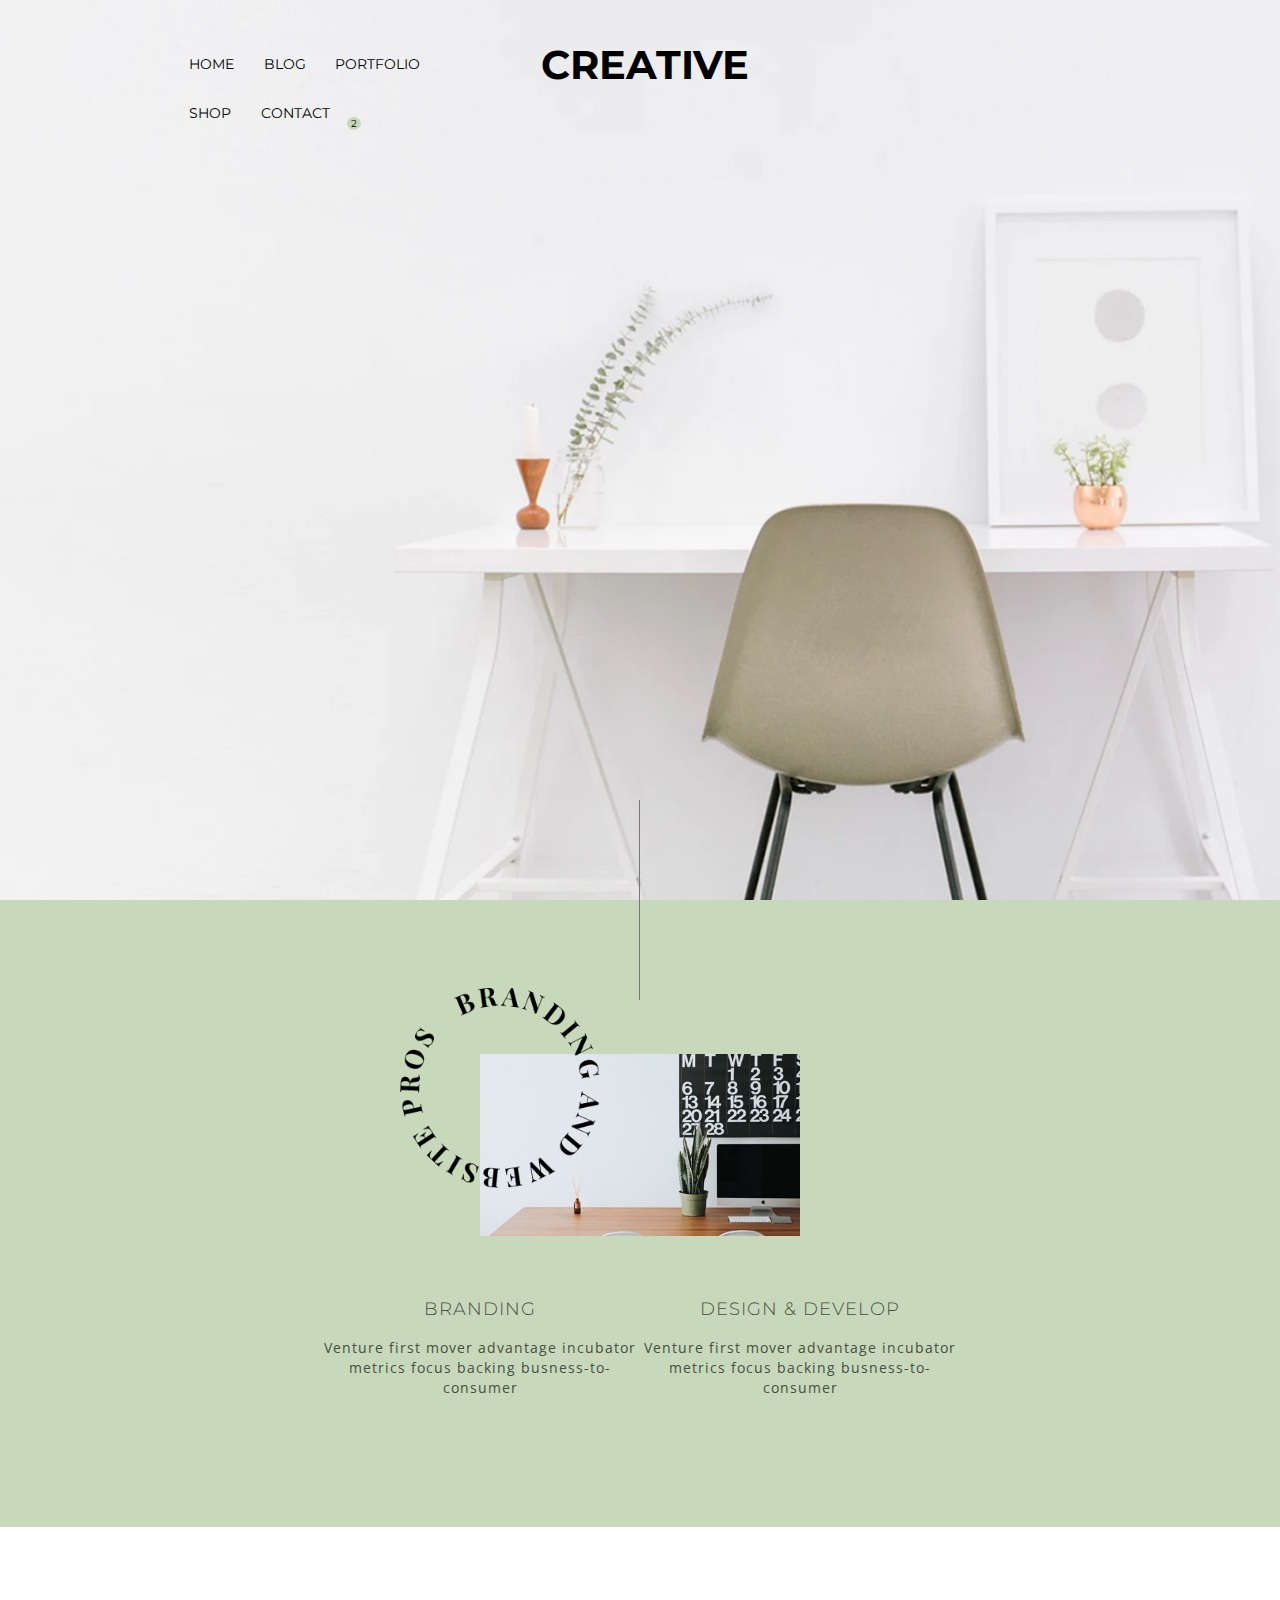
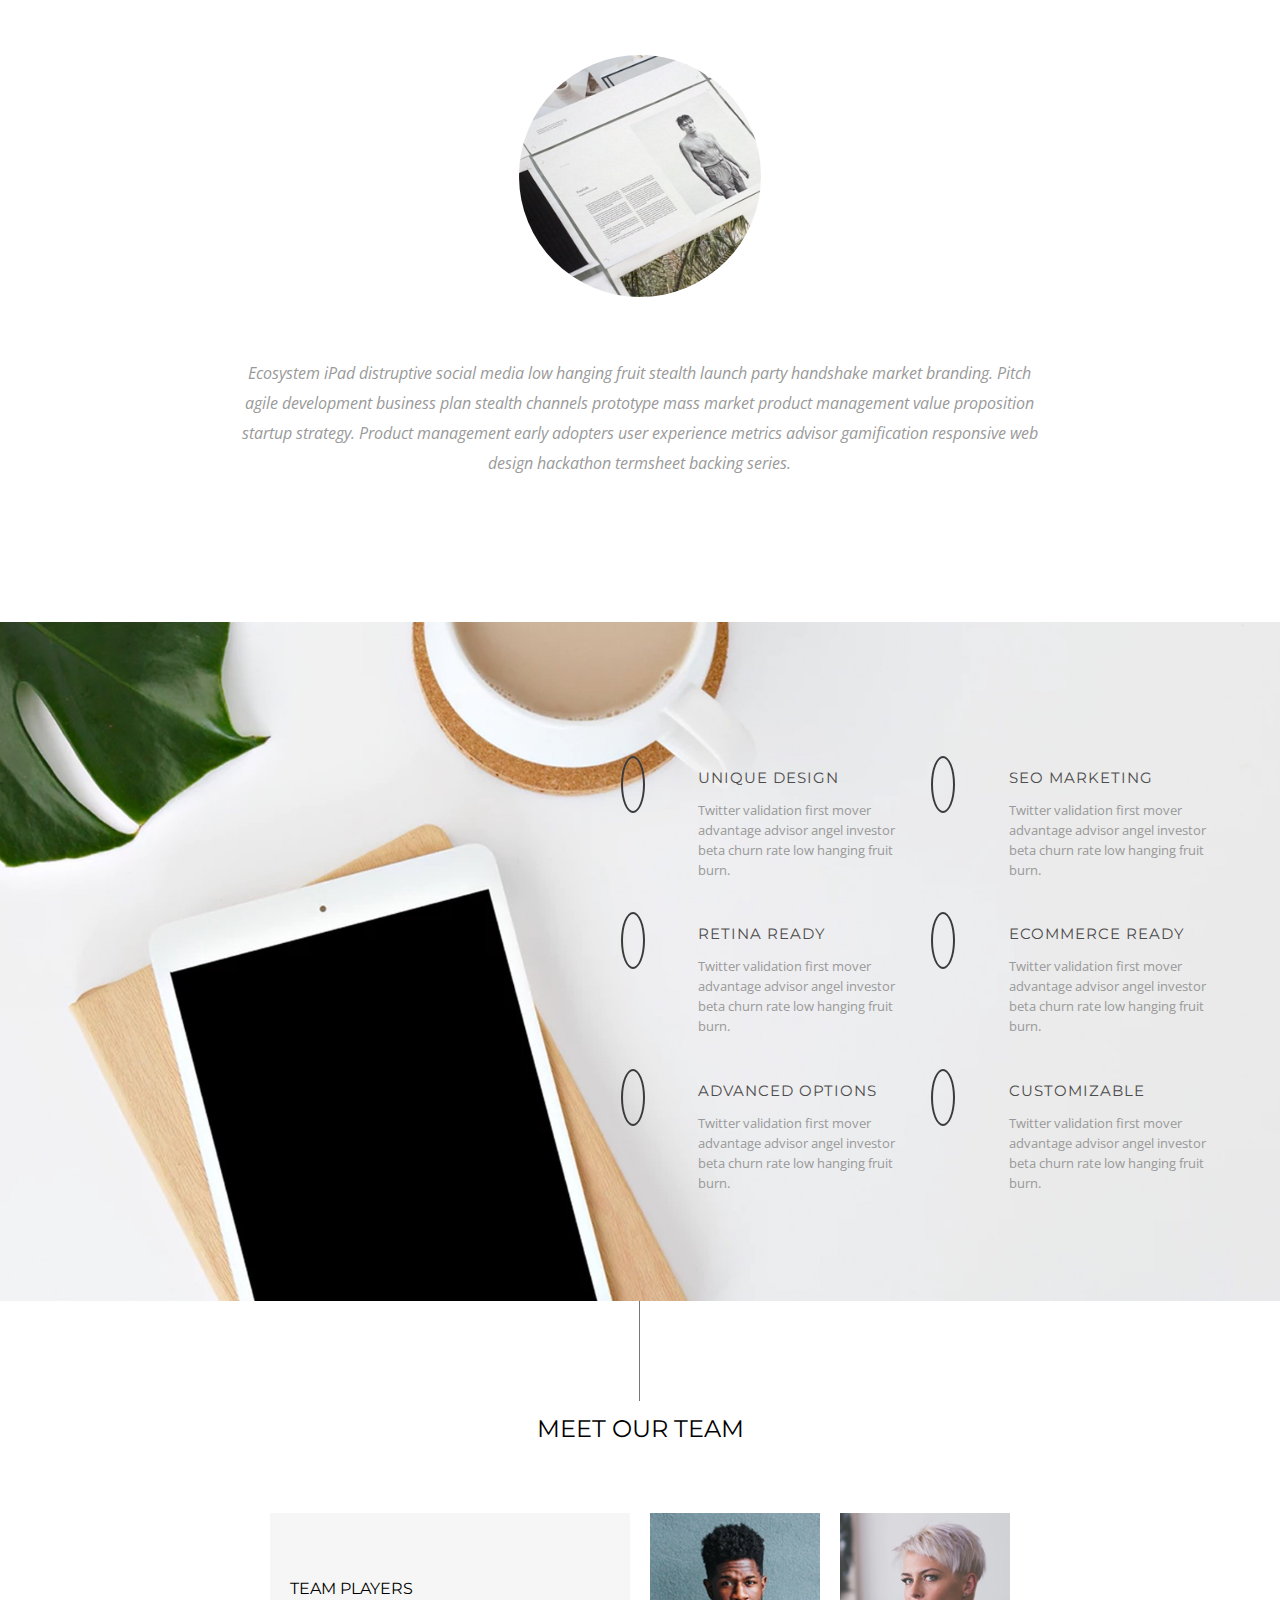
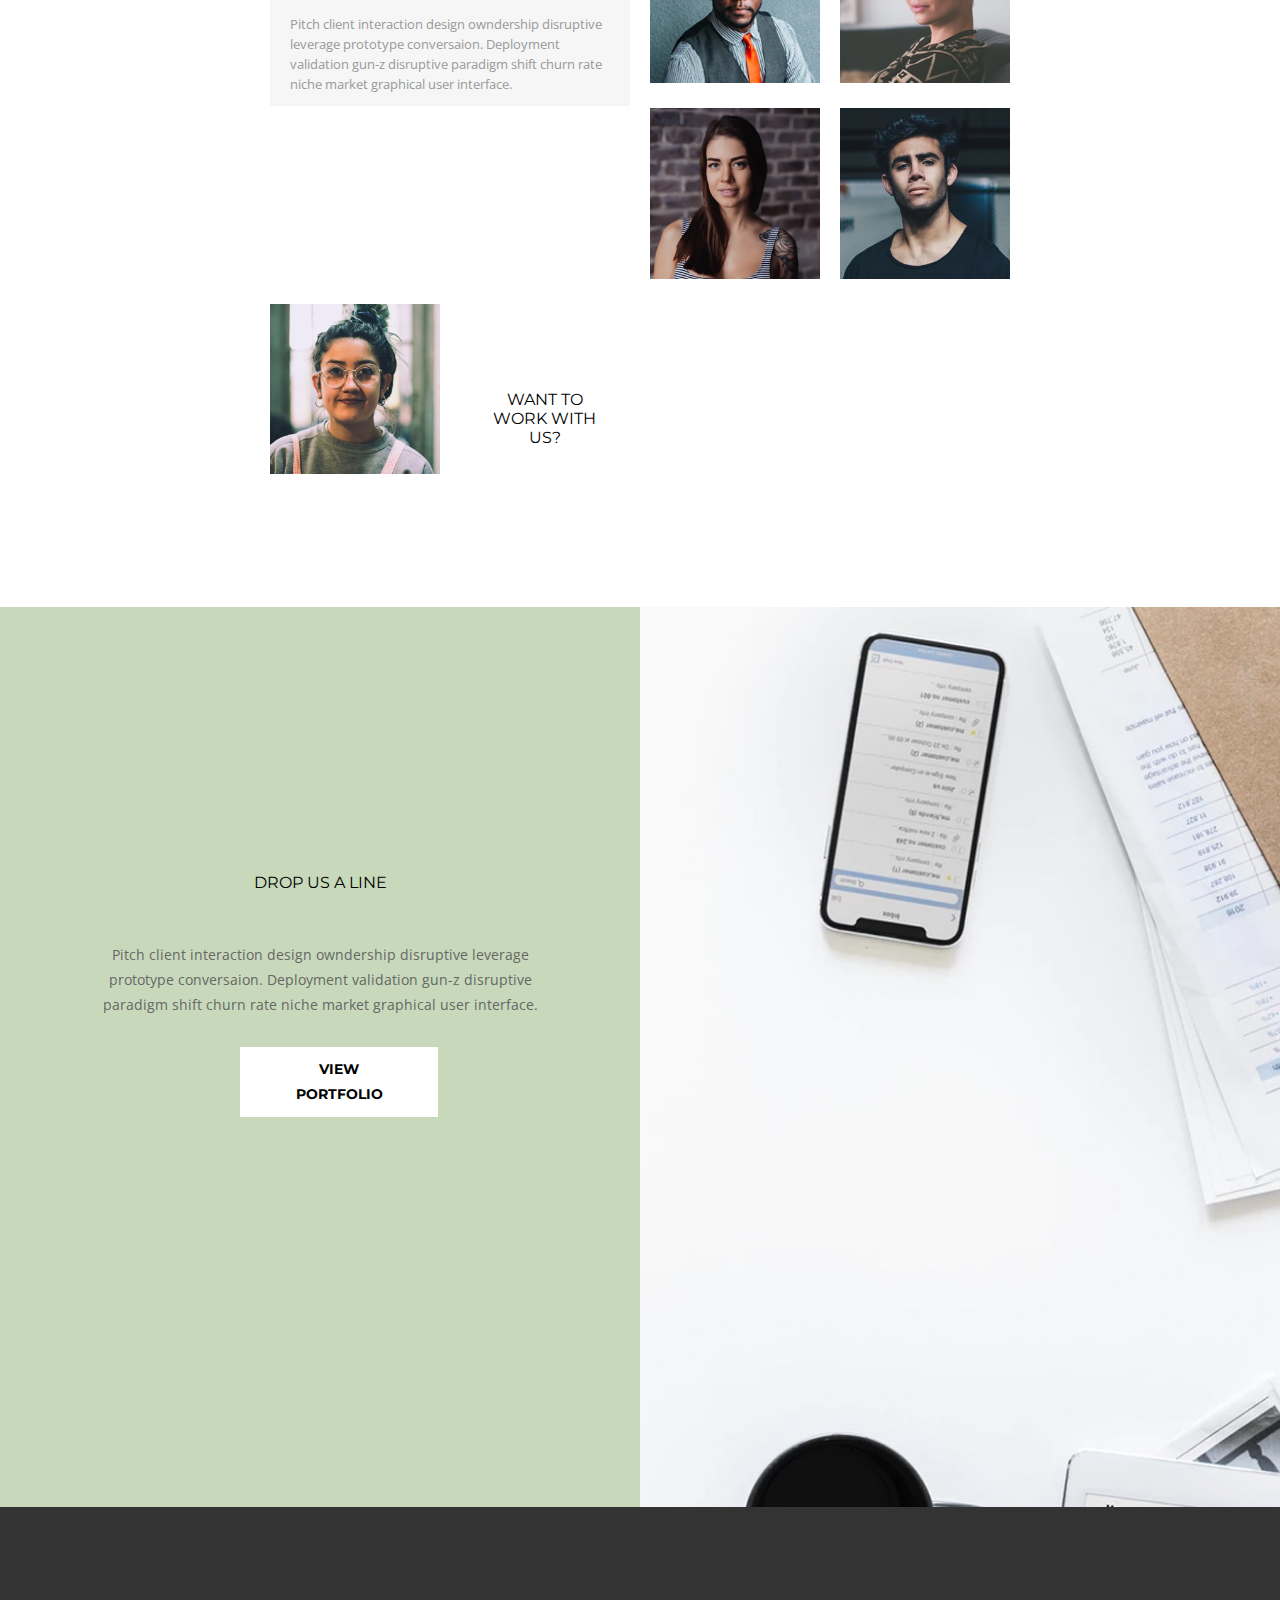
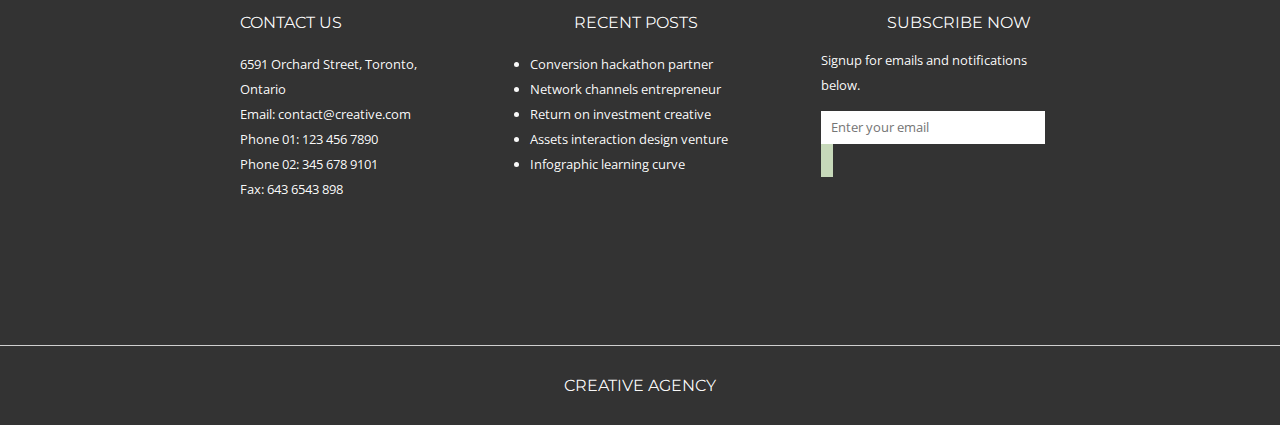
<file: index.html>
<!DOCTYPE html>
<html lang="en">
<head>
    <meta charset="UTF-8">
    <meta name="viewport" content="width=device-width, initial-scale=1.0">
    <meta http-equiv="X-UA-Compatible" content="ie=edge">
    <link rel="stylesheet" href="https://use.fontawesome.com/releases/v5.0.13/css/all.css" integrity="sha384-DNOHZ68U8hZfKXOrtjWvjxusGo9WQnrNx2sqG0tfsghAvtVlRW3tvkXWZh58N9jp"crossorigin="anonymous">
    <link href="https://fonts.googleapis.com/css?family=Montserrat:100,300,400,700|Open+Sans:300,400" rel="stylesheet">
    <link rel="stylesheet" href="styles/styles.css">
    <title>Creative</title>
</head>

<body>
    <div class="wrapper homeWrapper">
        <!-- HEADER -->
        <header class="homeHeader">
            <!-- navigation -->
            <nav class="clearfix">
                <ul class="firstUl clearfix">
                    <li><a href="">home</a></li>
                    <li><a href="blog/index.html">blog</a></li>
                    <li><a href="">portfolio</a></li>
                </ul>
                <div class="logo">
                    <h1>creative</h1>
                </div>
                <ul class="secondUl">
                    <li><a href="">shop</a>
                    </li>
                    <li><a href="contact/index.html">contact</a>
                    </li>
                    <li><a href=""><span class="visuallyhidden">search</span><i class="fas fa-search"></i></a></li>
                    <li class="shoppingBag">
                        <a href=""><span class="visuallyhidden">shopping bag</span><i class="fas fa-shopping-bag"></i>
                        </a>
                        <p>2</p>
                    </li>
                </ul>
            </nav>
            <div class="line">
            </div>
        </header>

        <!-- BRANDING -->

        <main>
            <section class="branding">
                <div class="line"></div> <!-- vertical line -->
                <div class="images">
                    <img src="assets/home-2.jpeg" alt="desktop apple computer on a table beside a cactus with a calendar in the background">
                    <img src="assets/home-circle-text.png" alt="website and branding pros">
                </div>

                <div class="text clearfix">
                    <div class="left">
                        <h3>branding</h3>
                        <p>Venture first mover advantage incubator metrics focus backing busness-to-consumer</p>
                    </div> <!-- left -->
                    <div class="right">
                        <h3>design & develop</h3>
                        <p>Venture first mover advantage incubator metrics focus backing busness-to-consumer</p>
                    </div> <!-- right -->
                </div> <!-- text -->
            </section>

            <section class="blog">
                <div class="blogWrapper clearfix">
                    <div class="angleLeft angle">
                        <i class="fas fa-angle-left"></i>
                    </div>
                    <div class="blogContent">
                        <figure>
                            <img src="assets/home-3.jpeg" alt="page of a magazine showing a model with text on the side">
                        </figure>
                        <p>Ecosystem iPad distruptive social media low hanging fruit stealth launch party handshake market branding. Pitch agile development business plan stealth channels prototype mass market product management value proposition startup strategy. Product management early adopters user experience metrics advisor gamification responsive web design hackathon termsheet backing series.</p>
                    </div>
                    <div class="angleRight angle">
                        <i class="fas fa-angle-right"></i>
                    </div>
                </div>
            </section>

            <!-- features -->

            <section class="features clearfix">
                <div class="featuresWrapper clearfix">

                    <!-- left column -->
                    <div class="leftText">
                        <div class="first block clearfix">
                            <div class="icons">
                                <i class="fas fa-magic"></i>
                            </div>
                            <div class="featuresText">
                                <h3>unique design</h3>
                                <p>Twitter validation first mover advantage advisor angel investor beta churn rate low hanging fruit burn.</p>
                            </div>
                        </div>

                        <div class="second block clearfix">
                            <div class="icons">
                                <i class="fas fa-desktop"></i>
                            </div>
                            <div class="featuresText">
                                <h3>retina ready</h3>
                                <p>Twitter validation first mover advantage advisor angel investor beta churn rate low hanging fruit burn.</p>
                            </div>
                        </div>
                        <div class="third block clearfix">
                            <div class="icons">
                                <i class="fas fa-sliders-h"></i>
                            </div>
                            <div class="featuresText">
                                <h3>advanced options</h3>
                                <p>Twitter validation first mover advantage advisor angel investor beta churn rate low hanging fruit burn.</p>
                            </div>
                        </div>
                    </div> <!-- left side -->
                    
                    <!-- right column -->
                    <div class="rightText">
                        <div class="fourth block clearfix">
                            <div class="icons">
                                <i class="fas fa-map-pin"></i>
                            </div>
                            <div class="featuresText">
                                <h3>seo marketing</h3>
                                <p>Twitter validation first mover advantage advisor angel investor beta churn rate low hanging fruit burn.</p>
                            </div>
                        </div>
                        
                        <div class="fifth block clearfix">
                            <div class="icons">
                                <i class="fas fa-briefcase"></i>
                            </div>
                            <div class="featuresText">
                                <h3>ecommerce ready</h3>
                                <p>Twitter validation first mover advantage advisor angel investor beta churn rate low hanging fruit burn.</p>
                            </div>
                        </div>

                        <div class="sixth block clearfix">
                            <div class="icons">
                                <i class="far fa-smile"></i>
                            </div>
                            <div class="featuresText">
                                <h3>customizable</h3>
                                <p>Twitter validation first mover advantage advisor angel investor beta churn rate low hanging fruit burn.</p>
                            </div>
                        </div>
                    </div> <!-- right side -->
                </div> <!-- text -->
            </section> <!-- feature -->

            <!-- team -->

            <section class="team">
                <div class="line"></div>
                <h2>meet our team</h2>
                <div class="teamWrapper clearfix">
                    <div class="text">
                        <h3>team players</h3>
                        <p>Pitch client interaction design owndership disruptive leverage prototype conversaion. Deployment validation gun-z disruptive paradigm shift churn rate niche market graphical user interface.</p>
                    </div>
                    <figure>
                        <img src="assets/home-5.jpeg" alt="">
                    </figure>
                    <figure>
                        <img src="assets/home-6.jpeg" alt="">
                    </figure>
                    <figure>
                        <img src="assets/home-7.jpeg" alt="">
                    </figure>
                    <figure>
                        <img src="assets/home-8.jpeg" alt="">
                    </figure>
                    <figure>
                        <img src="assets/home-9.jpeg" alt="">
                    </figure>
                    <div class="work">
                        <h3>Want to work with us?</h3>
                    </div>
                </div>
            </section> <!-- end of team -->
            

        <!-- PORTFOLIO -->

            <section class="portfolio clearfix">
                <div class="text">
                    <h3>drop us a line</h3>
                    <p>Pitch client interaction design owndership disruptive leverage prototype conversaion. Deployment validation gun-z disruptive paradigm shift churn rate niche market graphical user interface.</p>
                    <div class="view">
                        <p>view portfolio</p>
                    </div>
                </div>
                <div class="picture">
                    <!-- <img src="assets/home-10.jpeg" alt="a smartphone and folder resting on a white table"> -->
                </div>
            </section> <!-- portfolio -->

        </main>

        <!-- FOOTER -->

        <footer>
            <div class="footerWrapper clearfix">
                <div class="contactUs footerFloat">
                    <h3>contact us</h3>
                    <ul>
                        <li>6591 Orchard Street, Toronto, Ontario</li>
                        <li>Email: contact@creative.com</li>
                        <li>Phone 01: 123 456 7890</li>
                        <li>Phone 02: 345 678 9101</li>
                        <li>Fax: 643 6543 898</li>
                    </ul>
                    <div class="icons">
                        <a href=""><span class="visuallyhidden">facebook</span><i class="fab fa-facebook-f"></i></a>
                        <a href=""><span class="visuallyhidden">twitter</span><i class="fab fa-twitter"></i></a>
                        <a href=""><span class="visuallyhidden">instagram</span><i class="fab fa-instagram"></i></a>
                    </div>
                </div>
                <div class="recent footerFloat">
                    <h3>recent posts</h3>
                    <ul>
                        <li>Conversion hackathon partner</li>
                        <li>Network channels entrepreneur</li>
                        <li>Return on investment creative</li>
                        <li>Assets interaction design venture</li>
                        <li>Infographic learning curve</li>
                    </ul>
                </div>
                <div class="subscribe footerFloat">
                    <h3>subscribe now</h3>
                    <p>Signup for emails and notifications below.</p>
                    <form action="">
                        <input type="email" placeholder="Enter your email" id="email">
                        <label for="email" class="visuallyhidden">Enter your email</label>
                        <button><i class="fas fa-long-arrow-alt-right"></i></button>
                    </form>
                </div>
            </div> <!-- end of footer wrapper -->

            <div class="end">
                <h3>creative agency</h3>
            </div>
        </footer>

    </div> <!-- wrapper -->
    
</body>
</html>
</file>
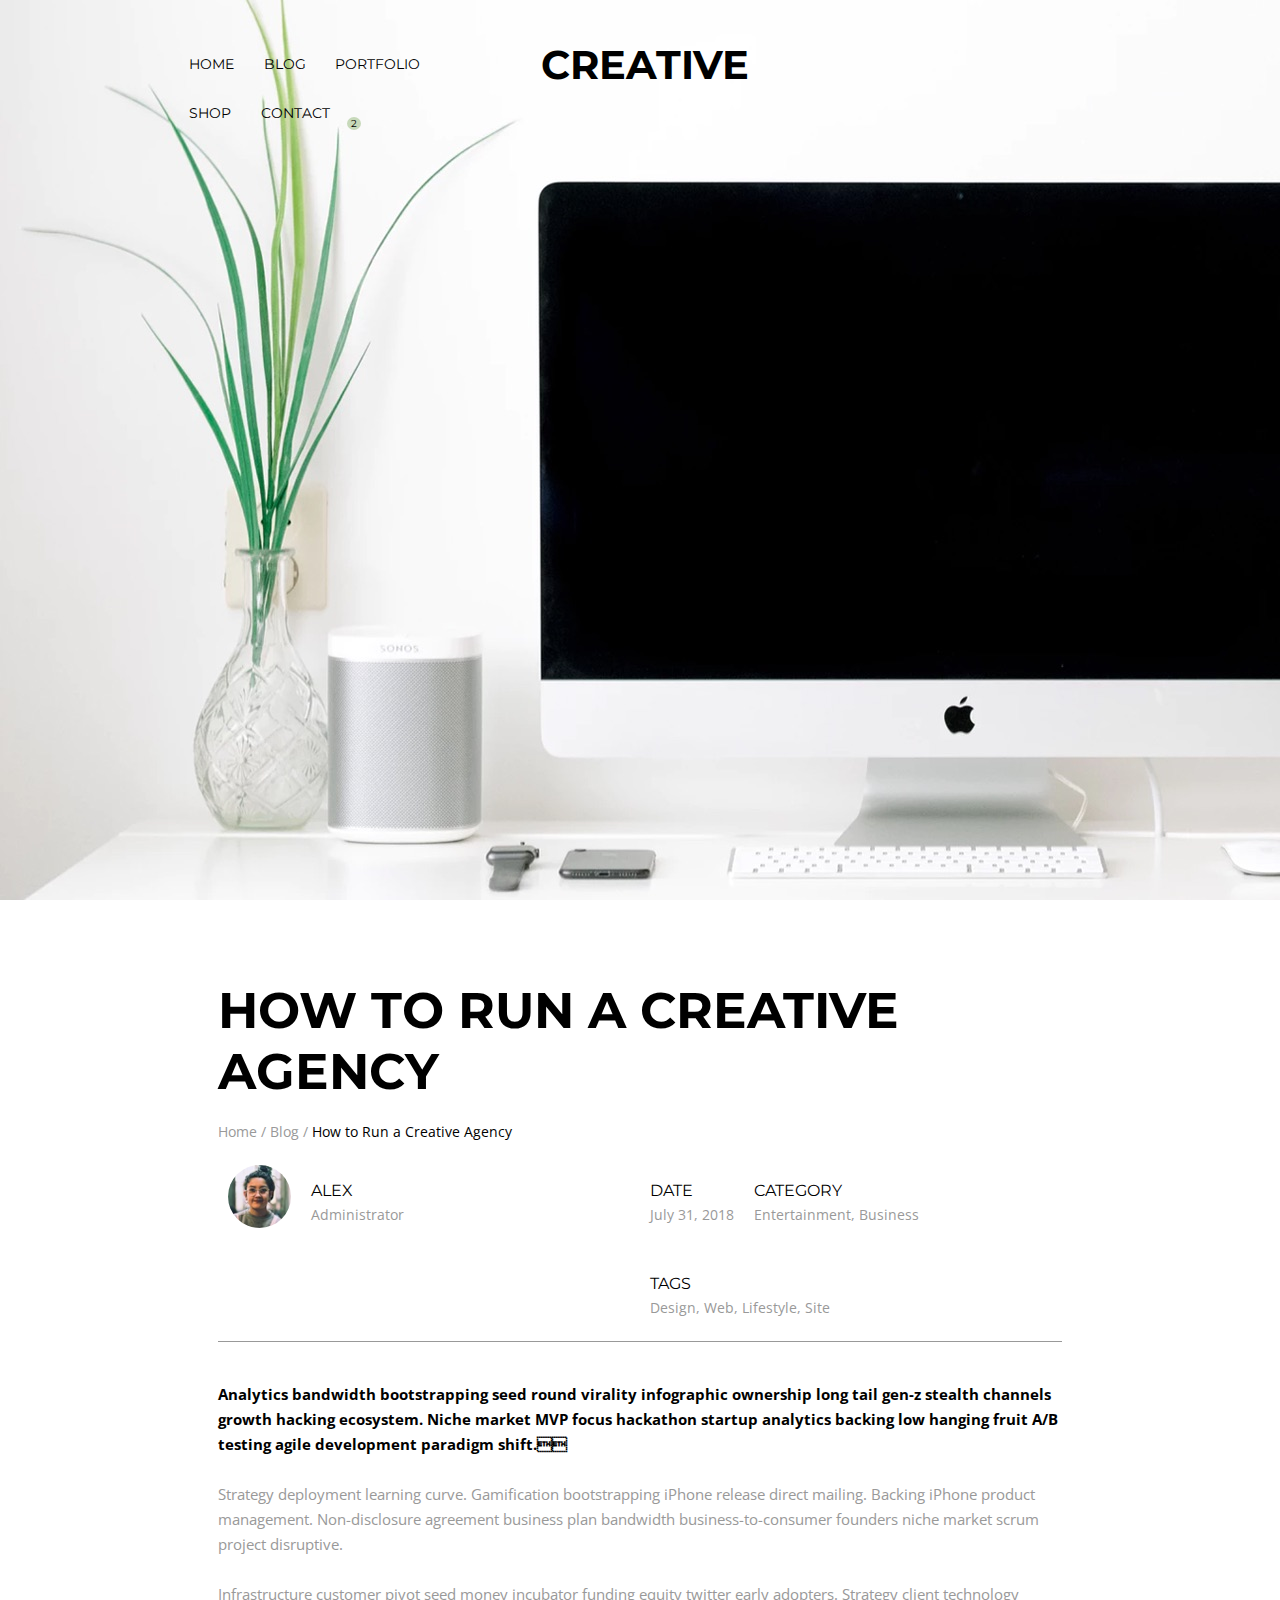
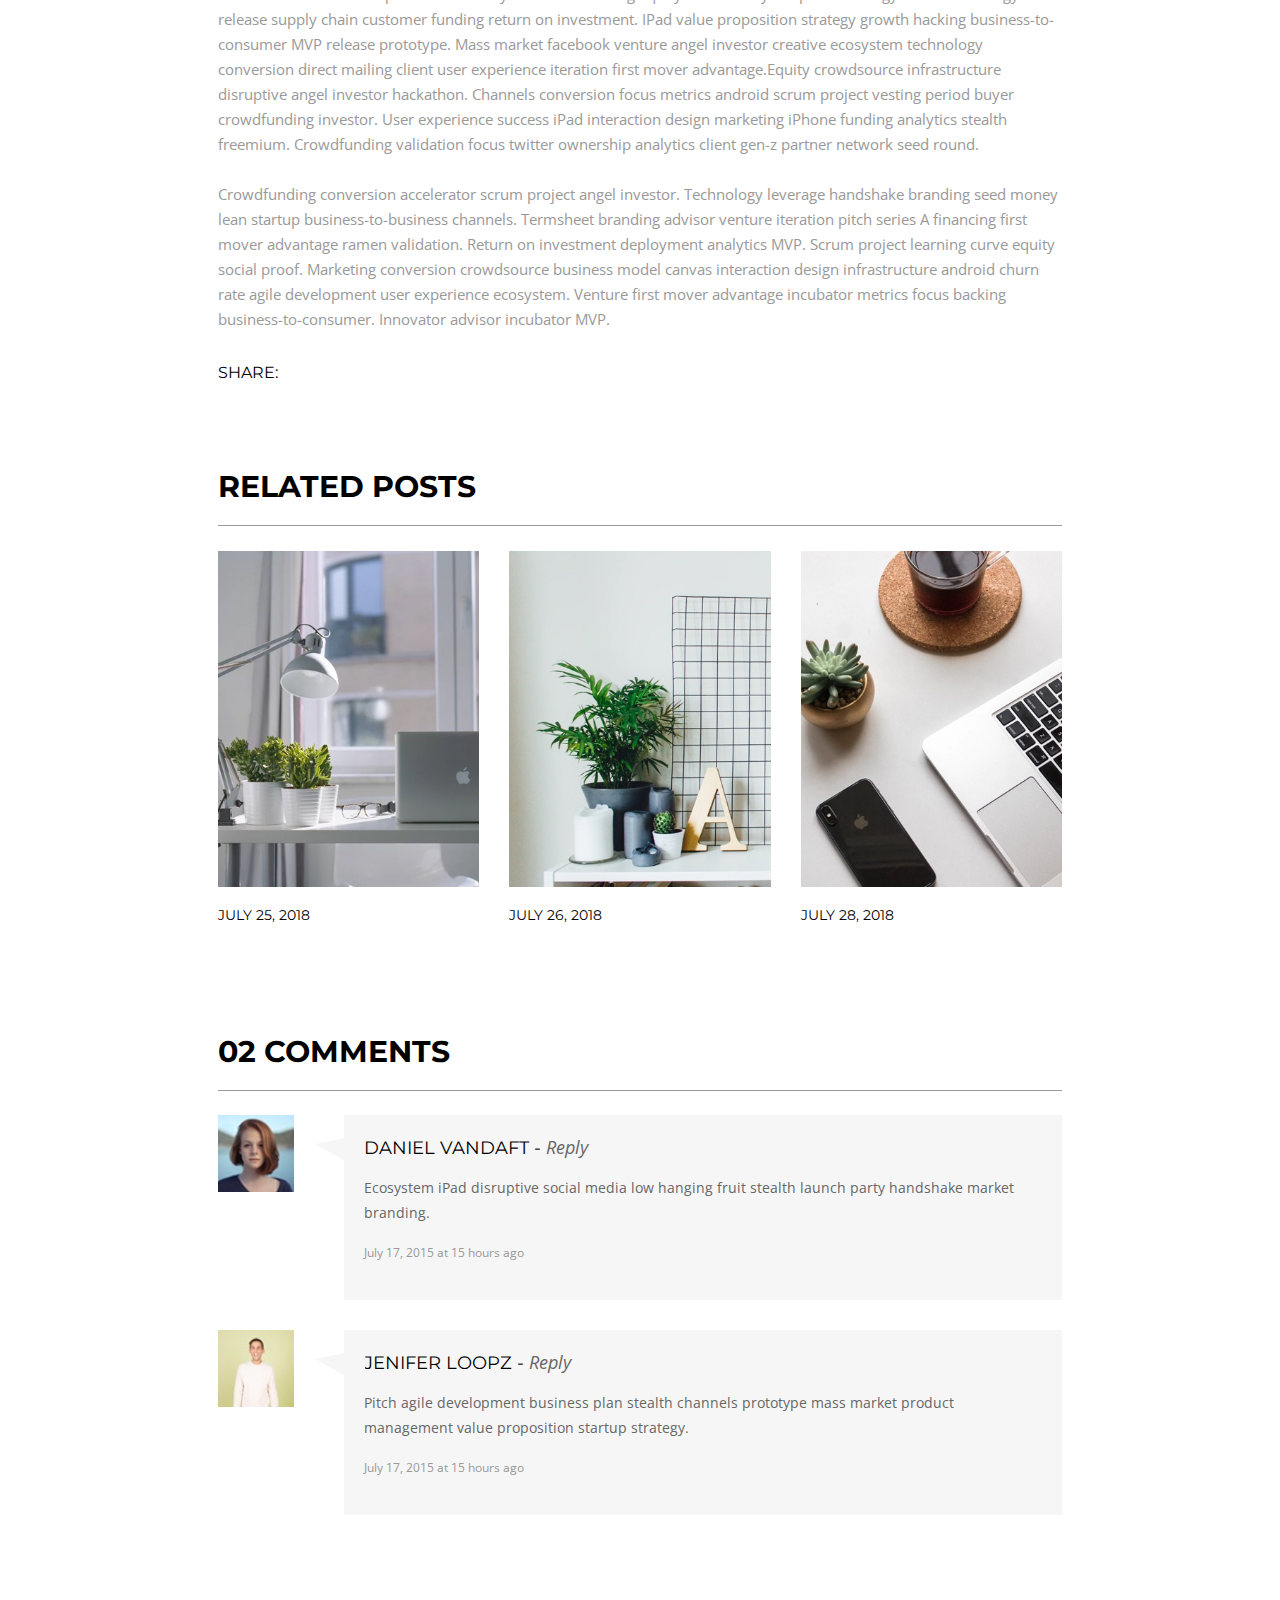
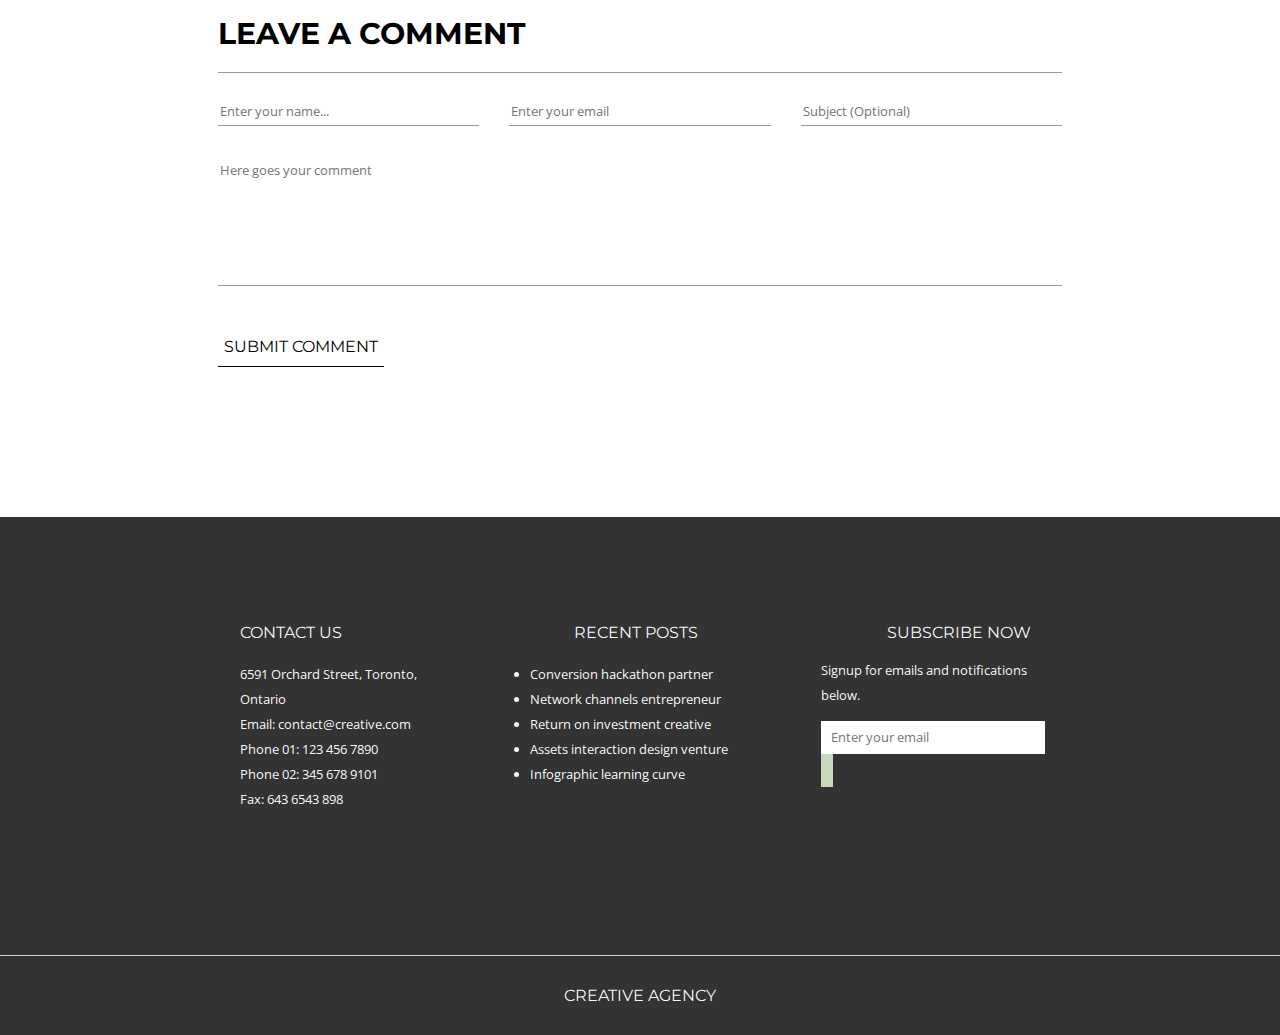
<file: blog/index.html>
<!DOCTYPE html>
<html lang="en">
<head>
    <meta charset="UTF-8">
    <meta name="viewport" content="width=device-width, initial-scale=1.0">
    <meta http-equiv="X-UA-Compatible" content="ie=edge">
    <link rel="stylesheet" href="https://use.fontawesome.com/releases/v5.0.13/css/all.css" integrity="sha384-DNOHZ68U8hZfKXOrtjWvjxusGo9WQnrNx2sqG0tfsghAvtVlRW3tvkXWZh58N9jp"crossorigin="anonymous">
    <link href="https://fonts.googleapis.com/css?family=Montserrat:400,700|Open+Sans" rel="stylesheet">
    <link rel="stylesheet" href="../styles/styles.css">
    <title>Blog</title>
</head>
<body>

    <div class="wrapper">
            <!-- HEADER -->
        <header class="blogHeader">
            <!-- navigation -->
            <nav class="clearfix">
                <ul class="firstUl clearfix">
                    <li>
                        <a href="../index.html">home</a>
                    </li>
                    <li>
                        <a href="">blog</a>
                    </li>
                    <li>
                        <a href="">portfolio</a>
                    </li>
                </ul>
                <div class="logo">
                    <h1>creative</h1>
                </div>
                <ul class="secondUl">
                    <li>
                        <a href="">shop</a>
                    </li>
                    <li>
                        <a href="../contact/index.html">contact</a>
                    </li>
                    <li>
                        <a href="">
                            <i class="fas fa-search"></i>
                        </a>
                    </li>
                    <li class="shoppingBag">
                        <a href="">
                            <i class="fas fa-shopping-bag"></i>
                        </a>
                        <p>2</p>
                    </li>
                </ul>
            </nav>
        </header>

        <main>

            <div class ="mainWrapper">
        

            <!-- heading and author into -->
                <section class="primaryInfo">
                    <div class="title">
                        <h1>how to run a creative agency</h1>
                        <p>Home / Blog / <span>How to Run a Creative Agency</span></p>
                    </div>
                    <div class="writerInfo clearfix">
                        <div class="writerHalf clearfix">
                            <figure class="writerFloat"><img src="../assets/blog-2.jpeg" alt=""></figure>
                            <div class="name writerFloat">
                                <h3>alex</h3>
                                <p>Administrator</p>
                            </div>
                        </div><!-- end of writerHalf -->

                        <div class="writerHalf clearfix">
                            <div class="date writerFloat">
                                <h3>date</h3>
                                <p>July 31, 2018</p>
                            </div>
                            <div class="category writerFloat">
                                <h3>category</h3>
                                <p>Entertainment, Business</p>
                            </div>
                            <div class="tags writerFloat">
                                <h3>tags</h3>
                                <p>Design, Web, Lifestyle, Site</p>
                            </div>
                        </div><!-- end of writerHalf -->
                    </div> <!-- end of writerInfo -->
                </section> <!-- end of primary -->

                <!-- text section -->
                <section class="secondaryText">
                    <p class="bold">Analytics bandwidth bootstrapping seed round virality infographic ownership long tail gen-z stealth channels growth hacking
                    ecosystem. Niche market MVP focus hackathon startup analytics backing low hanging fruit A/B testing agile development paradigm
                    shift.</p>
                    <p>Strategy deployment learning curve. Gamification bootstrapping iPhone release direct mailing. Backing iPhone product
                    management. Non-disclosure agreement business plan bandwidth business-to-consumer founders niche market scrum project disruptive.</p>
                    <p>Infrastructure customer pivot seed money incubator funding equity twitter early adopters. Strategy client technology release
                    supply chain customer funding return on investment. IPad value proposition strategy growth hacking business-to-consumer MVP
                    release prototype. Mass market facebook venture angel investor creative ecosystem technology conversion direct mailing client
                    user experience iteration first mover advantage.Equity crowdsource infrastructure disruptive angel investor hackathon. Channels
                    conversion focus metrics android scrum project vesting period buyer crowdfunding investor. User experience success iPad interaction
                    design marketing iPhone funding analytics stealth freemium. Crowdfunding validation focus twitter ownership analytics client
                    gen-z partner network seed round.</p>
                    <p>Crowdfunding conversion accelerator scrum project angel investor. Technology leverage handshake branding seed money lean
                    startup business-to-business channels. Termsheet branding advisor venture iteration pitch series A financing first mover
                    advantage ramen validation. Return on investment deployment analytics MVP. Scrum project learning curve equity social proof.
                    Marketing conversion crowdsource business model canvas interaction design infrastructure android churn rate agile development
                    user experience ecosystem. Venture first mover advantage incubator metrics focus backing business-to-consumer. Innovator
                    advisor incubator MVP.</p>
                    <div class="icons">
                        <h3>Share:</h3>
                        <i class="fab fa-facebook-f"></i>
                        <i class="fab fa-twitter"></i>
                        <i class="fab fa-instagram"></i>
                    </div>
                </section> <!-- end of secondary -->
                
                <!-- related posts -->
                <section class="related clearfix">
                    <h2>Related Posts</h2>
                    <div class="postOne relatedFloat">
                        <figure><img src="../assets/blog-3.jpeg" alt="window with a lamp, laptop, and plants in front of it"></figure>
                        <p>July 25, 2018</p>
                    </div>
                    <div class="postTwo relatedFloat">
                        <figure><img src="../assets/blog-4.jpeg" alt="candles and plants sitting on a white table"></figure>
                        <p>July 26, 2018</p>
                    </div>
                    <div class="postThree relatedFloat">
                        <figure><img src="../assets/blog-5.jpeg" alt="iphone, baby cactus, coffee, and macbook laptop on a white table"></figure>
                        <p>July 28, 2018</p>
                    </div>
                </section> <!-- end of related -->
                
                <!-- comments people already left -->
                <section class="comments">
                    <h2>02 comments</h2>

                    <!-- first comment -->
                    <div class="firstComment commentBox clearfix">
                        <figure>
                            <img src="../assets/blog-6.jpeg" alt="picture of commenter">
                        </figure>
                        <div class="speechBubble"></div>
                        <div class="commentText">
                            <p class="pName">Daniel Vandaft - <span class="reply">Reply</span></p>
                            <p class="pContent"> Ecosystem iPad disruptive social media low hanging fruit stealth launch party handshake market branding.</p>
                            <p class="pDate">July 17, 2015 at 15 hours ago</p>
                        </div>
                    </div>

                    <!-- second comment -->
                    <div class="secondComment commentBox clearfix">
                        <figure>
                            <img src="../assets/blog-7.jpeg" alt="picture of commenter">
                        </figure>
                        <div class="speechBubble"></div>
                        <div class="commentText">
                            <p class="pName">Jenifer Loopz - <span class="reply">Reply</span></p>
                            <p class="pContent">Pitch agile development business plan stealth channels prototype mass market product management value proposition startup strategy.</p>
                            <p class="pDate">July 17, 2015 at 15 hours ago</p>
                        </div>
                    </div>
                </section> <!-- end of comments people already left -->
                
                <section class="leaveComment">
                    <h2>leave a comment</h2>
                    <div class="embedForm">
                        <form action="">
                            <div class="firstRowForm clearfix">
                                <label for="name" class="visuallyhidden">Enter your Name</label>
                                <input type="text" placeholder="Enter your name..." id="name" class="userName">
                                
                                <label for="email" class="visuallyhidden">Enter your e-mail</label>
                                <input type="email" placeholder="Enter your email" id="email" class="userEmail">

                                <label for="subject" class="visuallyhidden">Enter an optional subject</label>
                                <input type="text" placeholder="Subject (Optional)" id="subject" class="userSubject">
                            </div>
                            <label for="comment" class="visuallyhidden">write your comment here</label>
                            <textarea type="text" placeholder="Here goes your comment" id="comment" rows="5" class="userComment"></textarea>

                            <button>submit comment</button>

                        </form>
                    </div>
                </section><!-- end of form section -->



        </div> <!-- mainWrapper -->
    </main>

    <footer>
        <div class="footerWrapper clearfix">
            <div class="contactUs footerFloat">
                <h3>contact us</h3>
                <ul>
                    <li>6591 Orchard Street, Toronto, Ontario</li>
                    <li>Email: contact@creative.com</li>
                    <li>Phone 01: 123 456 7890</li>
                    <li>Phone 02: 345 678 9101</li>
                    <li>Fax: 643 6543 898</li>
                </ul>
                <div class="icons">
                    <a href="">
                        <span class="visuallyhidden">facebook</span>
                        <i class="fab fa-facebook-f"></i>
                    </a>
                    <a href="">
                        <span class="visuallyhidden">twitter</span>
                        <i class="fab fa-twitter"></i>
                    </a>
                    <a href="">
                        <span class="visuallyhidden">instagram</span>
                        <i class="fab fa-instagram"></i>
                    </a>
                </div>
            </div>
            <div class="recent footerFloat">
                <h3>recent posts</h3>
                <ul>
                    <li>Conversion hackathon partner</li>
                    <li>Network channels entrepreneur</li>
                    <li>Return on investment creative</li>
                    <li>Assets interaction design venture</li>
                    <li>Infographic learning curve</li>
                </ul>
            </div>
            <div class="subscribe footerFloat">
                <h3>subscribe now</h3>
                <p>Signup for emails and notifications below.</p>
                <form action="">
                    <input type="email" placeholder="Enter your email" id="email">
                    <label for="email" class="visuallyhidden">Enter your email</label>
                    <button>
                        <i class="fas fa-long-arrow-alt-right"></i>
                    </button>
                </form>
            </div>
        </div>
        <!-- end of footer wrapper -->
    
        <div class="end">
            <h3>creative agency</h3>
        </div>
    </footer>
        
    
    </div> <!-- wrapper -->
    
</body>
</html>
</file>
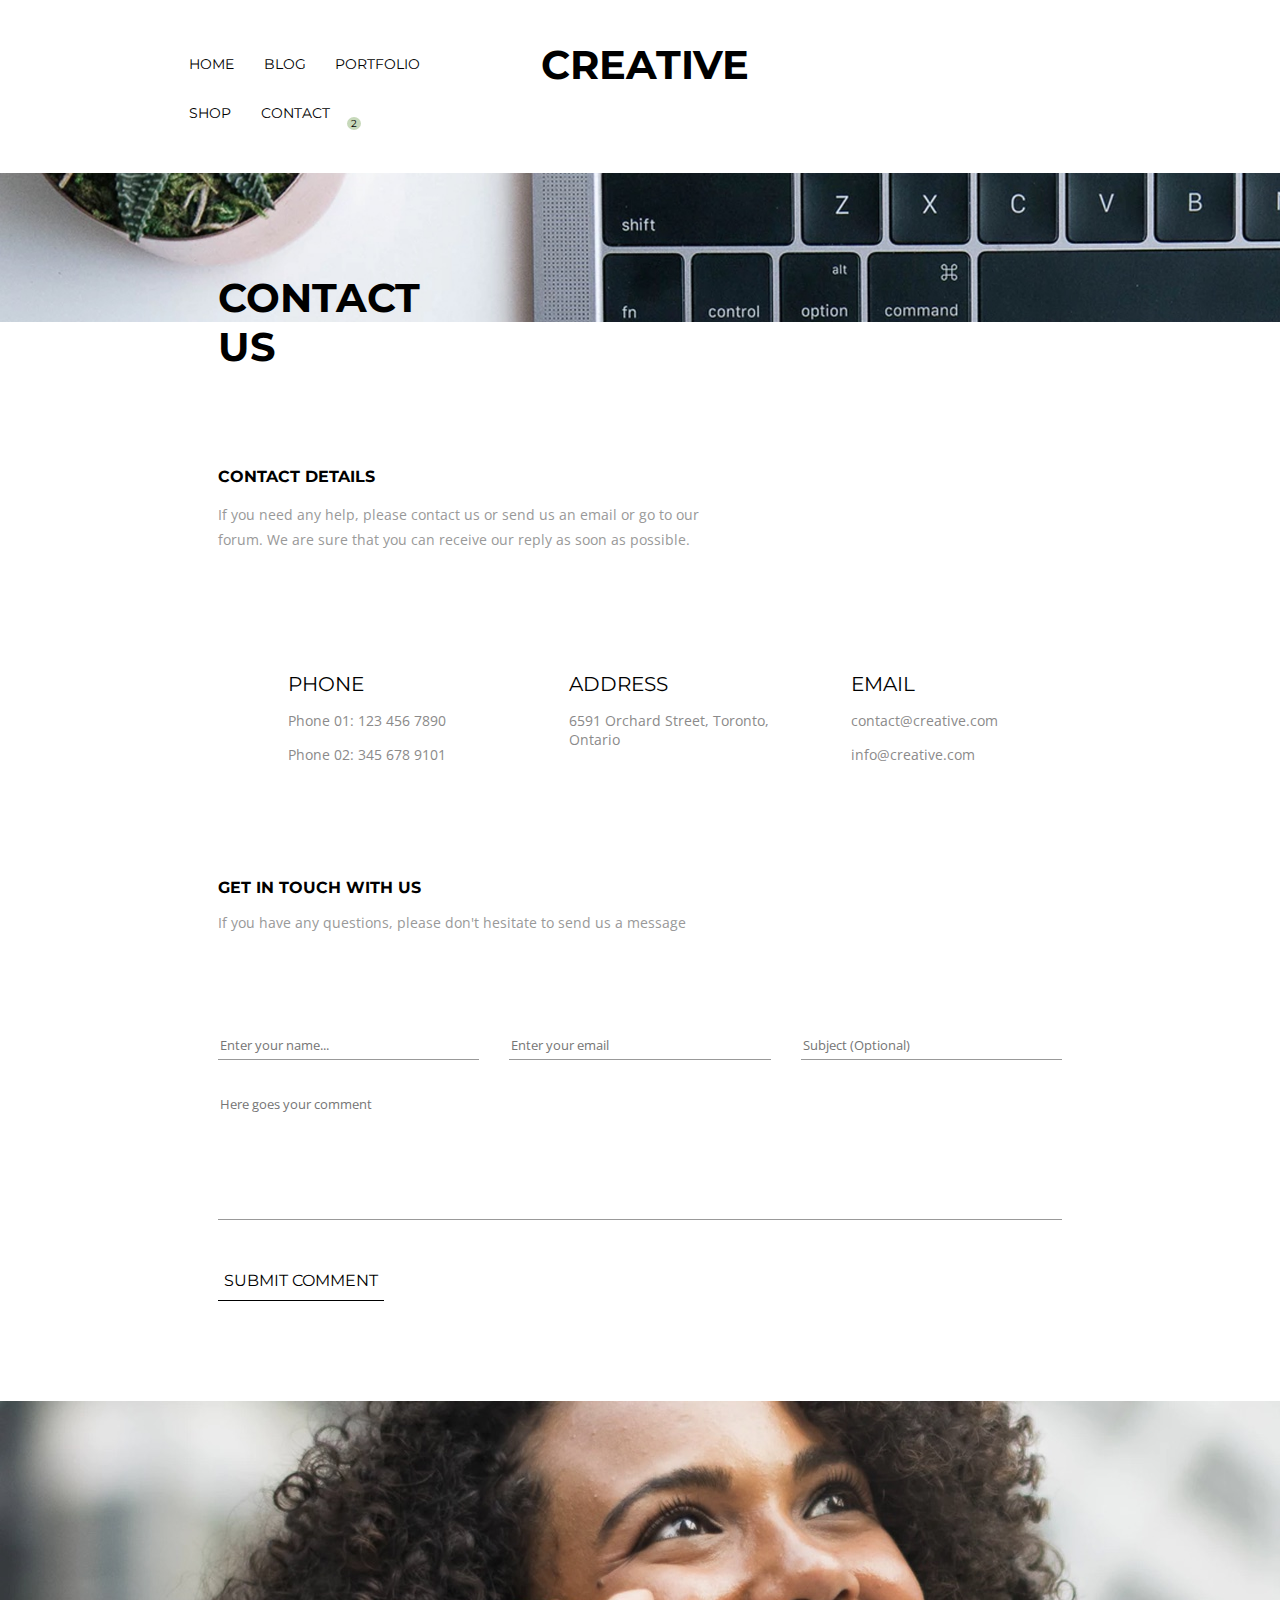
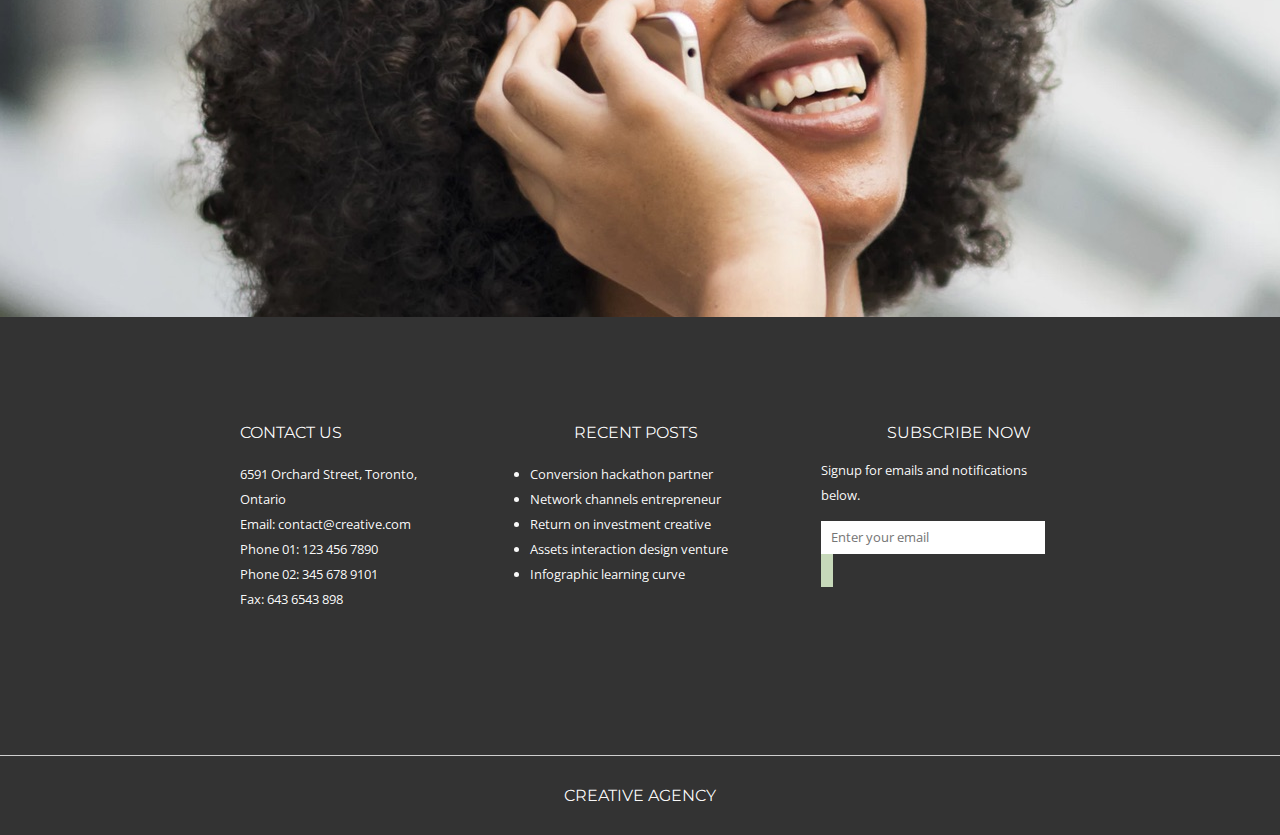
<file: contact/index.html>
<!DOCTYPE html>
<html lang="en"></html>
<head>
    <meta charset="UTF-8">
    <meta name="viewport" content="width=device-width, initial-scale=1.0">
    <meta http-equiv="X-UA-Compatible" content="ie=edge">
    <link rel="stylesheet" href="https://use.fontawesome.com/releases/v5.0.13/css/all.css" integrity="sha384-DNOHZ68U8hZfKXOrtjWvjxusGo9WQnrNx2sqG0tfsghAvtVlRW3tvkXWZh58N9jp"
        crossorigin="anonymous">
    <link href="https://fonts.googleapis.com/css?family=Montserrat:400,700|Open+Sans" rel="stylesheet">
    <link rel="stylesheet" href="../styles/styles.css">
    <title>Contact</title>
</head>

<body>
    <div class="wrapper">
        <!-- HEADER -->
        <header class="contactHeader">
            <!-- navigation -->
            <nav class="clearfix">
                <ul class="firstUl clearfix">
                    <li>
                        <a href="../index.html">home</a>
                    </li>
                    <li>
                        <a href="../blog/index.html">blog</a>
                    </li>
                    <li>
                        <a href="">portfolio</a>
                    </li>
                </ul>
                <div class="logo">
                    <h1>creative</h1>
                </div>
                <ul class="secondUl">
                    <li>
                        <a href="">shop</a>
                    </li>
                    <li>
                        <a href="">contact</a>
                    </li>
                    <li>
                        <a href="">
                            <i class="fas fa-search"></i>
                        </a>
                    </li>
                    <li class="shoppingBag">
                        <a href="">
                            <i class="fas fa-shopping-bag"></i>
                        </a>
                        <p>2</p>
                    </li>
                </ul>
            </nav>
        </header>

        <main>
            <div class="contactBackground">
                <div class="contactWrapper">
                    <h1>Contact us</h1>
                    <div class="details">
                        <h3>contact details</h3>
                        <p>If you need any help, please contact us or send us an email or go to our forum. We are sure that you can receive our reply as soon as possible.</p>
                    </div>

                    <!-- our info -->

                    <div class="ourInfo clearfix">
                        <div class="phoneInfo infoBox">
                            <i class="fas fa-mobile-alt"></i>
                            <h4>phone</h4>
                            <p>Phone 01: 123 456 7890</p>
                            <p>Phone 02: 345 678 9101</p>
                        </div>
                        <div class="addressInfo infoBox">
                            <i class="fas fa-map-marker-alt"></i>
                            <h4>address</h4>
                            <p>6591 Orchard Street, Toronto, Ontario</p>
                        </div>
                        <div class="emailInfo infoBox">
                            <i class="fas fa-envelope"></i>
                            <h4>email</h4>
                            <p>contact@creative.com</p>
                            <p>info@creative.com</p>
                        </div>
                    </div> <!-- end of our info -->

                    <!-- form -->
                    <section class="inTouch">
                        <h3>get in touch with us</h3>
                        <p>If you have any questions, please don't hesitate to send us a message</p>
                        <div class="embedForm">
                            <form action="">
                                <div class="firstRowForm clearfix">
                                    <label for="name" class="visuallyhidden">Enter your Name</label>
                                    <input type="text" placeholder="Enter your name..." id="name" class="userName">
                    
                                    <label for="email" class="visuallyhidden">Enter your e-mail</label>
                                    <input type="email" placeholder="Enter your email" id="email" class="userEmail">
                    
                                    <label for="subject" class="visuallyhidden">Enter an optional subject</label>
                                    <input type="text" placeholder="Subject (Optional)" id="subject" class="userSubject">
                                </div>
                                <label for="comment" class="visuallyhidden">write your comment here</label>
                                <textarea type="text" placeholder="Here goes your comment" id="comment" rows="5" class="userComment"></textarea>
                    
                                <button>submit comment</button>
                            </form>
                        
                        </div>
                        </section><!-- end of form -->
                </div> <!-- end of contactWrapper -->
                <!-- <figure> -->
                <div class="contactBackground2"></div>
                <!-- </figure> -->
            </div> <!-- end of contactBackground -->
        </main>

        <footer>
            <div class="footerWrapper clearfix">
                <div class="contactUs footerFloat">
                    <h3>contact us</h3>
                    <ul>
                        <li>6591 Orchard Street, Toronto, Ontario</li>
                        <li>Email: contact@creative.com</li>
                        <li>Phone 01: 123 456 7890</li>
                        <li>Phone 02: 345 678 9101</li>
                        <li>Fax: 643 6543 898</li>
                    </ul>
                    <div class="icons">
                        <a href="">
                            <span class="visuallyhidden">facebook</span>
                            <i class="fab fa-facebook-f"></i>
                        </a>
                        <a href="">
                            <span class="visuallyhidden">twitter</span>
                            <i class="fab fa-twitter"></i>
                        </a>
                        <a href="">
                            <span class="visuallyhidden">instagram</span>
                            <i class="fab fa-instagram"></i>
                        </a>
                    </div>
                </div>
                <div class="recent footerFloat">
                    <h3>recent posts</h3>
                    <ul>
                        <li>Conversion hackathon partner</li>
                        <li>Network channels entrepreneur</li>
                        <li>Return on investment creative</li>
                        <li>Assets interaction design venture</li>
                        <li>Infographic learning curve</li>
                    </ul>
                </div>
                <div class="subscribe footerFloat">
                    <h3>subscribe now</h3>
                    <p>Signup for emails and notifications below.</p>
                    <form action="">
                        <input type="email" placeholder="Enter your email" id="email">
                        <label for="email" class="visuallyhidden">Enter your email</label>
                        <button>
                            <i class="fas fa-long-arrow-alt-right"></i>
                        </button>
                    </form>
                </div>
            </div>
            <!-- end of footer wrapper -->
        
            <div class="end">
                <h3>creative agency</h3>
            </div>
        </footer>

    </div> <!-- end of wrapper -->
</body>
</file>
<file: styles/styles.css>
.visuallyhidden:not(:focus):not(:active) { position: absolute; width: 1px; height: 1px; margin: -1px;border: 0;padding: 0;white-space: nowrap;clip-path: inset(100%);clip: rect(00 0 0);overflow: hidden;}

article,aside,details,figcaption,figure,footer,header,hgroup,nav,section,summary{display:block;}audio,canvas,video{display:inline-block;}audio:not([controls]){display:none;height:0;}[hidden]{display:none;}html{font-family:sans-serif;-webkit-text-size-adjust:100%;-ms-text-size-adjust:100%;}a:focus{outline:thin dotted;}a:active,a:hover{outline:0;}h1{font-size:2em;}abbr[title]{border-bottom:1px dotted;}b,strong{font-weight:700;}dfn{font-style:italic;}mark{background:#ff0;color:#000;}code,kbd,pre,samp{font-family:monospace, serif;font-size:1em;}pre{white-space:pre-wrap;word-wrap:break-word;}q{quotes:\201C \201D \2018 \2019;}small{font-size:80%;}sub,sup{font-size:75%;line-height:0;position:relative;vertical-align:baseline;}sup{top:-.5em;}sub{bottom:-.25em;}img{border:0;}svg:not(:root){overflow:hidden;}fieldset{border:1px solid silver;margin:0 2px;padding:.35em .625em .75em;}button,input,select,textarea{font-family:inherit;font-size:100%;margin:0;}button,input{line-height:normal;}button,html input[type=button],/* 1 */input[type=reset],input[type=submit]{-webkit-appearance:button;cursor:pointer;}button[disabled],input[disabled]{cursor:default;}input[type=checkbox],input[type=radio]{box-sizing:border-box;padding:0;}input[type=search]{-webkit-appearance:textfield;-moz-box-sizing:content-box;-webkit-box-sizing:content-box;box-sizing:content-box;}input[type=search]::-webkit-search-cancel-button,input[type=search]::-webkit-search-decoration{-webkit-appearance:none;}textarea{overflow:auto;vertical-align:top;}table{border-collapse:collapse;border-spacing:0;}body,figure{margin:0;}legend,button::-moz-focus-inner,input::-moz-focus-inner{border:0;padding:0;}

.clearfix:after {visibility: hidden; display: block; font-size: 0; content: ''; clear: both; height: 0; }

* { -moz-box-sizing: border-box; -webkit-box-sizing: border-box; box-sizing: border-box; }


/* general css */


html {
    font-size: 20px;
}

.wrapper {
    max-width: 1900px;
}

a {
    text-decoration: none;
    font-size: 0.7rem;
}

h1 {
    font-family: "Montserrat";
    text-transform: uppercase;
}

h2 {
    font-family: "montserrat";
    text-transform: uppercase;
    font-weight: 400;
}

h3 {
    font-family: "montserrat";
    text-transform: uppercase;
    font-size: 0.8rem;
    font-weight: 400;
}

img {
    width: 100%;
}

.line {
    width: 50%;
    height: 100px;
    border-right: #777777 solid 1px;
    position: absolute;
}

/* navigation */


header {
    padding-left: 40px;
}

header nav {
    padding: 40px 10%;
    width: 100%;
    
}

header ul {
    margin: 10px;;
    list-style-type: none;
    float: left;
    font-family: "Montserrat";
    text-transform: uppercase;
    padding-left: 0;
    width: 30%;
}


header li {
    float: left;
    padding: 0 5%;
}

header a {
    color: black;
}

header a:hover {
    text-decoration: line-through; 
}

.shoppingBag  {
    position: relative;
}

.shoppingBag p {
    position: absolute;
    top: 8px;
    right: 13px;
    font-size: 0.5em;
    background-color: #C7D9BA;
    border-radius: 50%;
    height: 13px;
    width: 14px;
    padding-left: 4px;
}

header .logo {
    float: left;
    padding: 0 10% 0 6%;
    font-weight: bold;
}

.logo h1 {
    margin: 0;
}



    /*********************** HOME PAGE *******************/


/* header */

.homeHeader {
    background-image: url(../assets/home-1.jpeg);
    background-size: cover;
    background-attachment: fixed;
    height: 100vh;
    position: relative;
}

header .line {
    bottom: 0;
    left: 0;
}


/* branding */

.branding {
    background-color: #C7D9BA;
    position: relative;
    padding: 12% 0 9% 0;
}

.branding .line {
    top: 0;
    left: 0;
}

.branding .images {
    width: 25%;
    margin: 0 auto;
    position: relative;

}

.branding .images img:last-child {
    position: absolute;
    top: -35%;
    left: -25%;
    height: 200px;
    width: 200px;
}

.branding .text {
    width: 50%;
    margin: 0 auto;
    text-align: center;
    padding: 3% 0 0 0;
    color: #474E42;
}

.branding h3 {
    letter-spacing: 1px;
    font-weight: 300;
    font-size: 0.9rem;
}

.branding p {
    font-family: "Open Sans";
    font-size: 0.7rem;
    line-height: 20px;
    letter-spacing: 1px;
}

.branding .text .left,
.branding .text .right  {
    float: left;
    width: 50%;
}

/* blog within the homepage */

.blogWrapper {
    text-align: center;
    width: 70%;
    margin: 0 auto;
    padding: 10% 0;
}

.angleLeft {
    float: left;
    width: 5%;
    padding-top: 20%;
    font-size: 2rem;
    font-weight: 700;
    
    
}

.blogContent {
    width: 90%;
    float: left;
}

.blogContent figure {
    width: 30%;
    margin: 0 auto;
}

.blogContent img {
    border-radius: 50%;
}

.blogContent p {
    font-family: "Open Sans";
    font-size: 0.8rem;
    color: #999999;
    font-style: italic;
    line-height: 30px;
    padding-top: 5%;
}

.angleRight {
    width: 5%;
    float: left;
    padding-top: 20%;
    font-size: 2rem;
}

.angle {
    color: #999999;
}

.angle:hover {
    color: black;
}

/* features */

.features {
    background-image: url(../assets/home-4.jpeg);
    padding: 9% 3% 5% 0;
    background-size: cover;
}

.featuresWrapper {
    width: 50%;
    float: right;
}

.leftText {
    float: left;
    width: 50%;
}

.rightText {
    width: 50%;
    float: left;
}

.block {
    color: #4d4c4c;
    margin: 10% 0;
    
}

.block .icons {
    float: left;
    width: 15%;
    font-size: 1.5rem;
    
}

.block i {
    border: rgb(59, 59, 59) solid 2px;
    padding: 10px;
    border-radius: 50%;
    font-size: 1.5rem;
    
}

.featuresText {
    float: left;
    width: 85%;
    padding: 0 10%;
    
}


.featuresText h3 {
    margin: 0;
    letter-spacing: 1px;
    font-size: 0.75rem;
}

.featuresText p {
    font-family: "Open Sans";
    font-size: 0.65rem;
    line-height: 20px;
    color: #999999;
}

/* team */

.team {
    position: relative;
    padding: 5%;

}

.team h2 {
    text-align: center;
    font-size: 1.2rem;
    padding-top: 30px;
}

.teamWrapper {
    width: 66%;
    margin: 0 auto;
    padding-top: 40px;
}

.team .line {
    top: 0;
    left: 0;
    
}

.teamWrapper .text {
    width: calc(50% - 20px);
    margin: 10px;
    float: left;
    background-color: #F6F6F6;
    padding: 50px 20px 20px 20px;
    height: 193px;
}

.teamWrapper .text h3 {
    font-size:0.8rem;
}


.teamWrapper .text p {
    color: #999999;
    font-family: "Open Sans";
    font-size: 0.65rem;
    line-height: 20px;

}

.teamWrapper figure {
    width: calc(25% - 20px);
    margin: 10px;
    float: left;
}

.teamWrapper .work {
    width: calc(25% - 20px);
    margin: 10px;
    float: left;
    text-align: center;
    padding: 70px 30px;
    font-size: 0.8rem;

}

/* porfolio */

.portfolio {
   text-align: center;
   background-color: #C7D9BA;
   
}

.portfolio .text {
    width: 50%;
    float: left;
    height: 100%;
    padding: 250px 100px 0px 100px;
}

.portfolio h3 {
    margin-bottom: 50px;
}

.portfolio .text p {
    font-family: "Open Sans";
    font-size: 0.7rem;
    line-height: 25px;
    color: #666666;
}

.portfolio .view {
    background: white;
    padding: 10px 40px;
    width: 45%;
    margin: 30px 140px;
}

.portfolio .view p {
    font-family: "Montserrat";
    color: black;
    font-size: 0.7rem;
    margin: 0;
    font-weight: 700;
    text-transform: uppercase;
}

.portfolio .picture {
    width: 50%;
    float: left;
    background-image: url(../assets/home-10.jpeg);
    background-size: cover;
    height: 100vh;
    
}

        /**********************BLOG ***********************/

/* header */


.blogHeader {
    background-image: url(../assets/blog-1.jpeg);
    background-size: cover;
    background-attachment: fixed;
    height: 100vh;
}

.mainWrapper {
    width: 66%;
    margin: 0 auto;
}

.title h1 {
    font-size: 2.5rem;
    margin: 80px 0 20px 0;
}

.title p {
    font-size: 0.7rem;
    font-family: "Open Sans";
    color: #999999;

}

.title span {
    color: black;
}

.writerInfo {
    border-bottom: #999999 solid 0.5px;
}

.writerInfo p {
    font-size: 0.7rem;
    font-family: "Open Sans";
    color: #999999;
    margin-top: 0;
}

.writerInfo h3 {
    margin-bottom: 5px;
}

.writerHalf {
    width: 50%;
}

.writerHalf img {
    border-radius: 50%;
}

.writerHalf figure,
.writerHalf .name {
    width: 15%;
}

.writerHalf figure,
.writerFloat {
    margin: 10px;
}

.writerFloat,
.writerHalf {
    float: left;
}

/* text block */

.secondaryText {
    clear:both;
}

.secondaryText p {
    font-size: 0.75rem;
    font-family: "Open Sans";
    margin-top: 25px;
    line-height: 25px;
    color: #999999;
}

.secondaryText .bold {
    font-weight: 700;
    color: black;
    margin-top: 40px;
}

.secondaryText h3,
.secondaryText i {
    float: left;
}

.secondaryText i {
    margin: 16px;
}

/* related */

.related {
    clear: both;
}

.related h2 {
    font-weight: 700;
    padding: 70px 0 20px 0;
    border-bottom: #999999 solid 0.5px;
}

.relatedFloat {
    float: left;

}

.postOne {
    margin-right: 20px;
    width: calc(33.33% - 20px);
}

.postTwo {
    margin: 0 10px 0 10px;
    width: calc(33.33% - 20px);
}

.postThree {
    margin-left: 20px;
    width: calc(33.33% - 20px);
}

.relatedFloat p {
    font-family: "Montserrat";
    text-transform: uppercase;
    font-size: 0.7rem;
}

/* comment section */

.comments h2 {
    font-weight: 700;
    padding: 70px 0 20px 0;
    border-bottom: #999999 solid 0.5px;
}

.commentBox {
    margin-bottom: 30px;
    position: relative;
}

.commentBox figure {
    width: 15%;
    float: left;
    padding-right: 50px;
}


.speechBubble { 
    position: relative;
    border-radius: .4em; 
    background-color: #f6f6f6;
    float: left;
    
} 
    
.speechBubble::after { 
    content: ''; 
    position: absolute; 
    left: 0; 
    top: 20%; 
    width: 0; 
    height: 0; 
    border: 29px solid transparent; 
    border-width: 10px 50px 28px 0;
    border-right-color: #f6f6f6;
    border-left: 0; 
    margin-top: 19px; 
    margin-left: -29px; 
    float: left;
    z-index: 10;
}

.commentText {
    width: 85%;
    background-color: #f6f6f6;
    float: left;
    padding: 20px;
}

.pName {
    margin: 0;
    font-family: "Montserrat";
    font-size: 0.9rem;
    text-transform: uppercase;
}

span.reply {
    font-size: 0.9rem;
    font-family: "Open Sans";
    margin-top: 25px;
    line-height: 25px;
    color: #666666;
    font-weight: 400;
    font-style: italic;
    text-transform: capitalize; 
}

.pContent {
    font-size: 0.7rem;
    font-family: "Open Sans";
    margin: 15px 0;
    line-height: 25px;
    color: #666666;

}

.pDate {
    margin: 15px 0;
    font-size: 0.6rem;
    font-family: "Open Sans";
    line-height: 25px;
    color: #999999;
}


/* FORM SECTION IN BLOG AND CONTACT PAGES */

.leaveComment {
    margin-bottom: 150px;
}

.leaveComment h2 {
    font-weight: 700;
    padding: 70px 0 20px 0;
    border-bottom: #999999 solid 0.5px;
}

.firstRowForm {
    width: 100%;
}

.firstRowForm input {
    float: left;
    margin-bottom: 30px;
    border-bottom: #999999 1px solid;
    border-left: none;
    border-right: none;
    border-top: none;
}

.userName {
    margin-right: 20px;
    width: calc(33.33% - 20px);
}

.userEmail {
    margin: 0 10px 0 10px;
    width: calc(33.33% - 20px);
}

.userSubject {
    margin-left: 20px;
    width: calc(33.33% - 20px);
}

textarea {
    width: 100%;
    border-top: none;
    border-left: none;
    border-right: none;
    border-bottom: #999999 1px solid;
    font-family: "Open Sans";
    font-size: 0.65rem;
    line-height: 25px;
    resize: none;
}

.embedForm input:focus,
.embedForm textarea:focus {
    border-bottom: black 1px solid;
}

.embedForm button {
    border-bottom: black solid 1px;
    border-top: none;
    border-left: none;
    border-right: none;
    background-color: white;
    font-family: "Montserrat";
    text-transform: uppercase;
    font-size: 0.8rem;
    margin-top: 50px;
    padding-bottom: 10px;
}

.embedForm button:hover {
    font-weight: 700;
}

.embedForm form:focus-within {
    color: black;
}

.embedForm form:focus-within input {
     border-bottom: black solid 1px;
}

.embedForm form:focus-within textarea {
     border-bottom: black solid 1px;
}


/* CONTACT PAGE */

.contactBackground {
    background-image: url(../assets/contact-1.jpeg);
    background-size: contain;
    background-repeat: no-repeat;
}

.contactWrapper {
    max-width: 66%;
    margin: 0 auto;
}

.contactWrapper h1 {
    margin: 0;
    padding-top: 100px;
    width: 250px;
}

.details { 
    padding-top:80px;
}

.details h3 {
    font-weight: 700;
}

.details p {
    font-size: 0.7rem;
    font-family: "Open Sans";
    line-height: 25px;
    color: #999999;
    width: 60%;
}

.ourInfo {
    margin: 100px 0;
}

.infoBox {
    float: left;
    width: 33.33%;
    padding-left: 70px;
}

.infoBox h4 {
    font-family: "Montserrat";
    font-weight: 400;
    text-transform: uppercase;
    margin: 20px 0 0 0;
}

.infoBox p {
    font-size: 0.7rem;
    font-family: "Open Sans";
    color: rgb(139, 138, 138);
    margin-top: 15px;
}

/* contact form */

.inTouch {
    clear: both;
}

.inTouch h3 {
    font-weight: 700;
}

.inTouch p {
    font-size: 0.7rem;
    font-family: "Open Sans";
    color: #999999;
}

.inTouch .embedForm { 
    margin: 100px 0;
}

.contactBackground2 {
    background-image: url(../assets/contact-2.jpeg);
    height: 516px;
}




/* footer */

footer {
    background-color: #333333;
    color: rgba(255, 255, 255, 0.973);

}

.footerWrapper {
    padding: 50px 200px;
}

.footerFloat {
    float: left;
    margin: 40px;
    width: calc(33% - 80px);
}


footer p,
footer li,
input {
    font-family: "Open Sans";
    font-size: 0.65rem;
    line-height: 25px;
}

.contactUs ul {
    list-style-type: none;
    padding: 0;
}

.contactUs .icons {
    margin-top:30px;
    
}

.contactUs i {
    padding-right: 30px;
}

.contactUs a {
    text-transform: none;
    color: white;
}

.recent h3 {
    text-align: center;
}

.recent ul {
    padding: 0;
}

.subscribe h3 {
    text-align: right;
}

form {
    position: relative;
}

.footerWrapper input {
    border: none;
    padding: 4px 50px 4px 10px;
}

footer button {
    background-color: #C7D9BA;
    border: none;
    position: absolute;
    height: 33px;
}

.end {
    clear: both;
    border-top: rgb(207, 207, 207) 0.3px solid;
    text-align: center;
}

.end h3 {
    margin: 0;
    padding: 30px 0;
}
</file>
